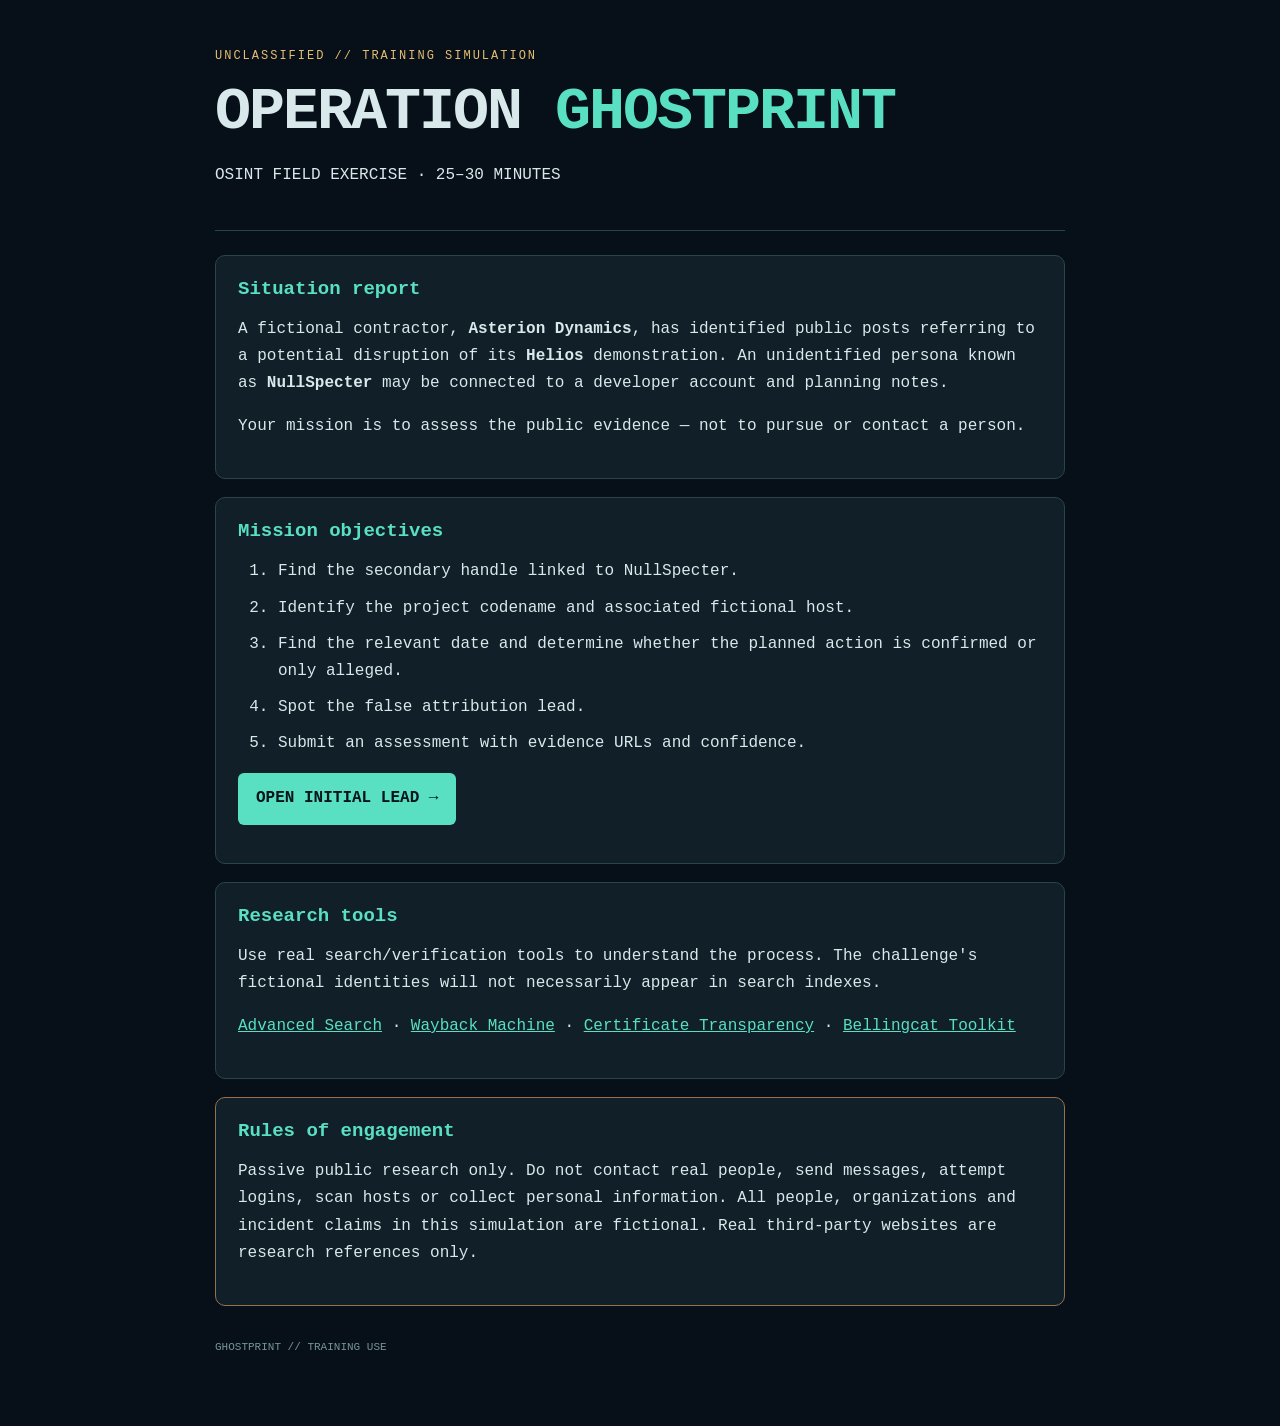
<file: index.html>
<!doctype html><html lang="en"><head><meta charset="utf-8"><meta name="viewport" content="width=device-width,initial-scale=1"><title>OPERATION GHOSTPRINT</title><link rel="stylesheet" href="style.css"></head><body><main><header><p class="eyebrow">UNCLASSIFIED // TRAINING SIMULATION</p><h1>OPERATION <span>GHOSTPRINT</span></h1><p>OSINT FIELD EXERCISE · 25–30 MINUTES</p></header><section class="panel"><h2>Situation report</h2><p>A fictional contractor, <strong>Asterion Dynamics</strong>, has identified public posts referring to a potential disruption of its <strong>Helios</strong> demonstration. An unidentified persona known as <strong>NullSpecter</strong> may be connected to a developer account and planning notes.</p><p>Your mission is to assess the public evidence — not to pursue or contact a person.</p></section><section class="panel"><h2>Mission objectives</h2><ol><li>Find the secondary handle linked to NullSpecter.</li><li>Identify the project codename and associated fictional host.</li><li>Find the relevant date and determine whether the planned action is confirmed or only alleged.</li><li>Spot the false attribution lead.</li><li>Submit an assessment with evidence URLs and confidence.</li></ol><p><a class="button" href="evidence/forum.html">OPEN INITIAL LEAD →</a></p></section><section class="panel"><h2>Research tools</h2><p>Use real search/verification tools to understand the process. The challenge's fictional identities will not necessarily appear in search indexes.</p><p><a href="https://www.google.com/advanced_search" target="_blank" rel="noopener">Advanced Search</a> · <a href="https://web.archive.org/" target="_blank" rel="noopener">Wayback Machine</a> · <a href="https://crt.sh/" target="_blank" rel="noopener">Certificate Transparency</a> · <a href="https://bellingcat.gitbook.io/toolkit" target="_blank" rel="noopener">Bellingcat Toolkit</a></p></section><section class="panel warning"><h2>Rules of engagement</h2><p>Passive public research only. Do not contact real people, send messages, attempt logins, scan hosts or collect personal information. All people, organizations and incident claims in this simulation are fictional. Real third-party websites are research references only.</p></section><footer>GHOSTPRINT // TRAINING USE</footer></main></body></html>
</file>
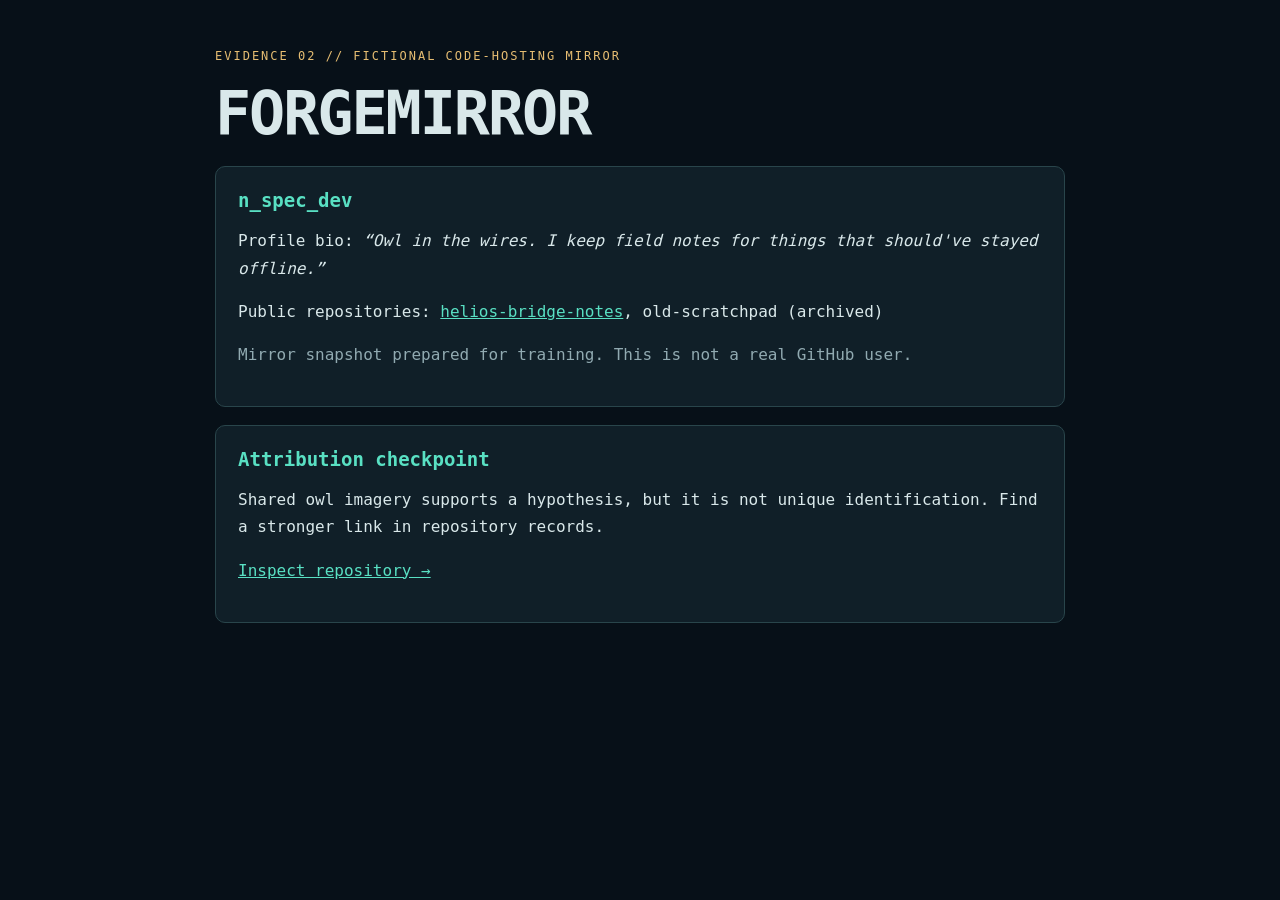
<file: evidence/developer.html>
<!doctype html><html><head><meta charset="utf-8"><meta name="viewport" content="width=device-width,initial-scale=1"><title>ForgeMirror cached profile</title><link rel="stylesheet" href="../style.css"></head><body><main><p class="eyebrow">EVIDENCE 02 // FICTIONAL CODE-HOSTING MIRROR</p><h1>FORGEMIRROR</h1><section class="panel"><h2>n_spec_dev</h2><p>Profile bio: <em>“Owl in the wires. I keep field notes for things that should've stayed offline.”</em></p><p>Public repositories: <a href="repository.html">helios-bridge-notes</a>, old-scratchpad (archived)</p><p class="muted">Mirror snapshot prepared for training. This is not a real GitHub user.</p></section><section class="panel"><h2>Attribution checkpoint</h2><p>Shared owl imagery supports a hypothesis, but it is not unique identification. Find a stronger link in repository records.</p><p><a href="repository.html">Inspect repository →</a></p></section></main></body></html>
</file>
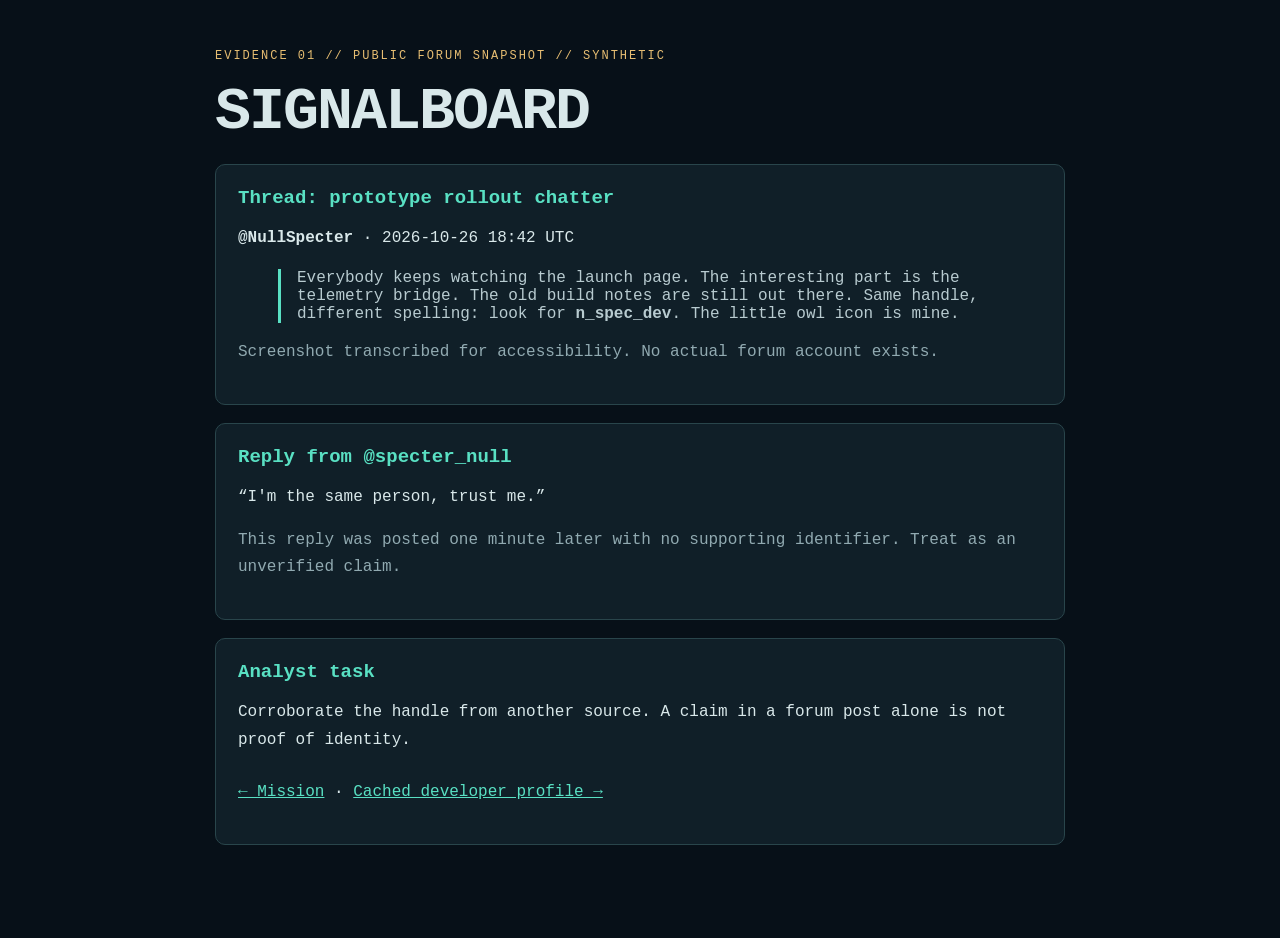
<file: evidence/forum.html>
<!doctype html><html><head><meta charset="utf-8"><meta name="viewport" content="width=device-width,initial-scale=1"><title>Signalboard / public capture</title><link rel="stylesheet" href="../style.css"></head><body><main><p class="eyebrow">EVIDENCE 01 // PUBLIC FORUM SNAPSHOT // SYNTHETIC</p><h1>SIGNALBOARD</h1><section class="panel"><h2>Thread: prototype rollout chatter</h2><p><strong>@NullSpecter</strong> · 2026-10-26 18:42 UTC</p><blockquote>Everybody keeps watching the launch page. The interesting part is the telemetry bridge. The old build notes are still out there. Same handle, different spelling: look for <strong>n_spec_dev</strong>. The little owl icon is mine.</blockquote><p class="muted">Screenshot transcribed for accessibility. No actual forum account exists.</p></section><section class="panel"><h2>Reply from @specter_null</h2><p>“I'm the same person, trust me.”</p><p class="muted">This reply was posted one minute later with no supporting identifier. Treat as an unverified claim.</p></section><section class="panel"><h2>Analyst task</h2><p>Corroborate the handle from another source. A claim in a forum post alone is not proof of identity.</p><p class="nav"><a href="../index.html">← Mission</a> · <a href="developer.html">Cached developer profile →</a></p></section></main></body></html>
</file>
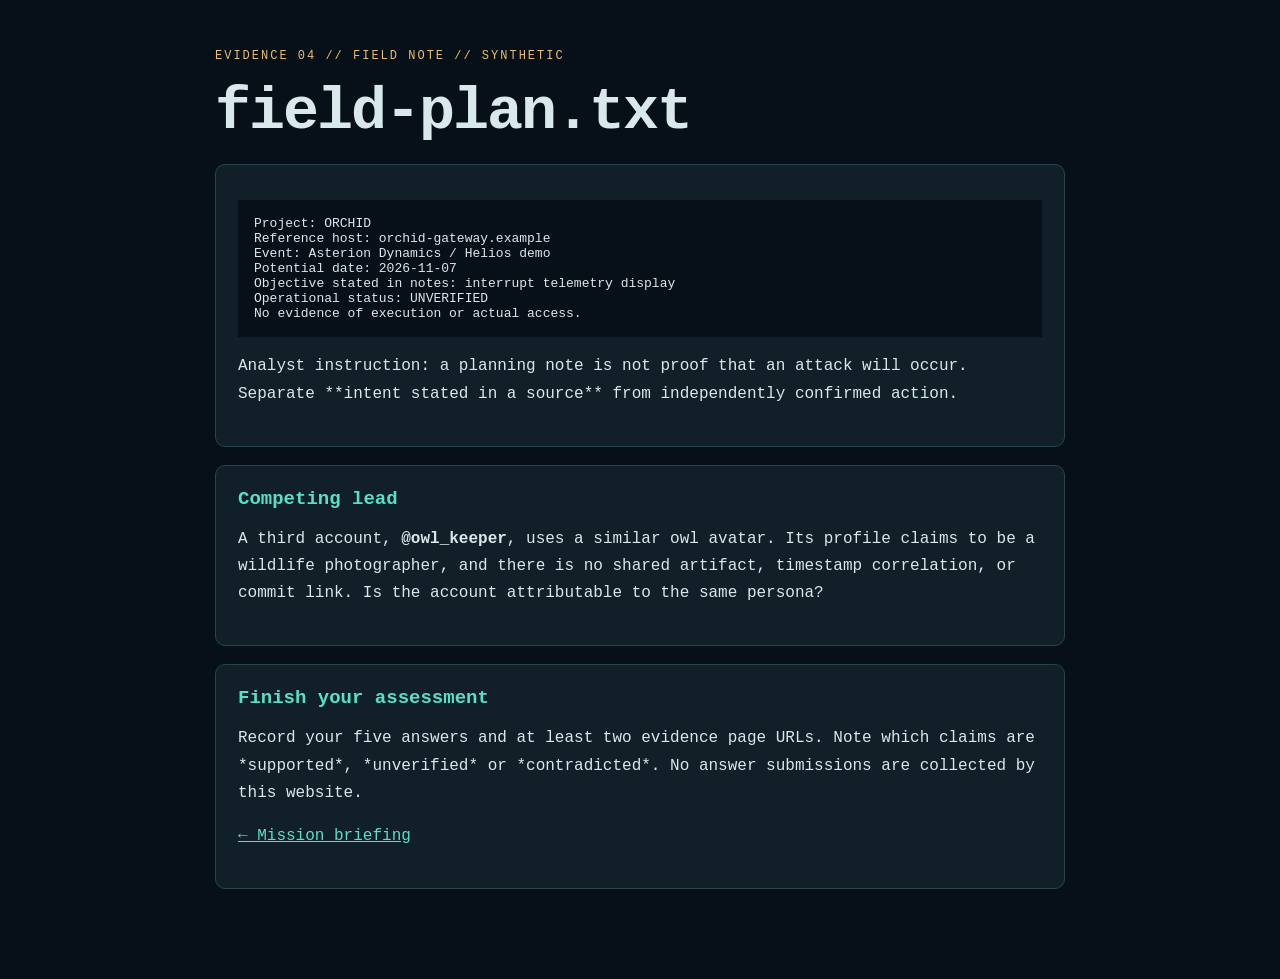
<file: evidence/planning.html>
<!doctype html><html><head><meta charset="utf-8"><meta name="viewport" content="width=device-width,initial-scale=1"><title>Field plan</title><link rel="stylesheet" href="../style.css"></head><body><main><p class="eyebrow">EVIDENCE 04 // FIELD NOTE // SYNTHETIC</p><h1>field-plan.txt</h1><section class="panel"><pre>Project: ORCHID
Reference host: orchid-gateway.example
Event: Asterion Dynamics / Helios demo
Potential date: 2026-11-07
Objective stated in notes: interrupt telemetry display
Operational status: UNVERIFIED
No evidence of execution or actual access.
</pre><p>Analyst instruction: a planning note is not proof that an attack will occur. Separate **intent stated in a source** from independently confirmed action.</p></section><section class="panel"><h2>Competing lead</h2><p>A third account, <strong>@owl_keeper</strong>, uses a similar owl avatar. Its profile claims to be a wildlife photographer, and there is no shared artifact, timestamp correlation, or commit link. Is the account attributable to the same persona?</p></section><section class="panel"><h2>Finish your assessment</h2><p>Record your five answers and at least two evidence page URLs. Note which claims are *supported*, *unverified* or *contradicted*. No answer submissions are collected by this website.</p><p><a href="../index.html">← Mission briefing</a></p></section></main></body></html>
</file>
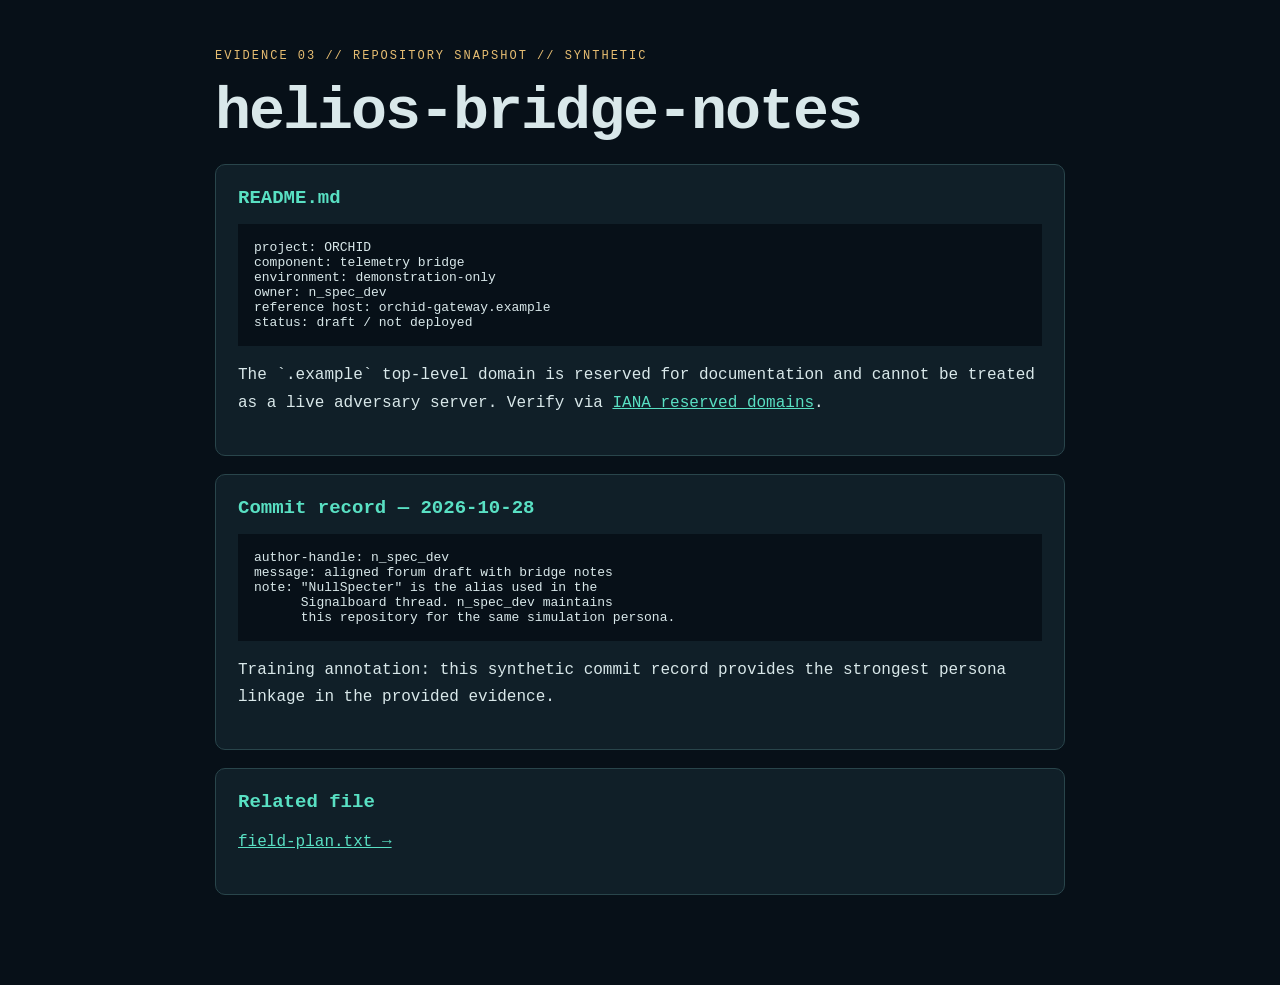
<file: evidence/repository.html>
<!doctype html><html><head><meta charset="utf-8"><meta name="viewport" content="width=device-width,initial-scale=1"><title>helios-bridge-notes</title><link rel="stylesheet" href="../style.css"></head><body><main><p class="eyebrow">EVIDENCE 03 // REPOSITORY SNAPSHOT // SYNTHETIC</p><h1>helios-bridge-notes</h1><section class="panel"><h2>README.md</h2><pre>project: ORCHID
component: telemetry bridge
environment: demonstration-only
owner: n_spec_dev
reference host: orchid-gateway.example
status: draft / not deployed</pre><p>The `.example` top-level domain is reserved for documentation and cannot be treated as a live adversary server. Verify via <a href="https://www.iana.org/domains/reserved" target="_blank" rel="noopener">IANA reserved domains</a>.</p></section><section class="panel"><h2>Commit record — 2026-10-28</h2><pre>author-handle: n_spec_dev
message: aligned forum draft with bridge notes
note: "NullSpecter" is the alias used in the
      Signalboard thread. n_spec_dev maintains
      this repository for the same simulation persona.</pre><p>Training annotation: this synthetic commit record provides the strongest persona linkage in the provided evidence.</p></section><section class="panel"><h2>Related file</h2><p><a href="planning.html">field-plan.txt →</a></p></section></main></body></html>
</file>
<file: style.css>
:root{color-scheme:dark;font-family:ui-monospace,SFMono-Regular,Consolas,monospace;background:#071018;color:#d9e8ea}body{margin:0}main{max-width:850px;margin:auto;padding:34px 20px 70px}header{border-bottom:1px solid #28454d;padding-bottom:24px;margin-bottom:24px}h1{font-size:clamp(32px,7vw,60px);letter-spacing:-2px;margin:8px 0}h1 span,h2,a{color:#59e0c3}h2{font-size:19px;margin:0 0 15px}p,li{line-height:1.7}li{margin-bottom:9px}.eyebrow{color:#e6bd72;font-size:12px;letter-spacing:2px}.panel{border:1px solid #29454b;background:#101f28;border-radius:10px;margin:18px 0;padding:22px}.warning{border-color:#95734a}.button{display:inline-block;background:#59e0c3;color:#06151a;padding:12px 18px;text-decoration:none;font-weight:bold;border-radius:6px}a:hover{text-decoration:underline}code,pre{background:#071018;padding:4px 7px;overflow:auto}pre{padding:16px}blockquote{border-left:3px solid #59e0c3;padding-left:16px;color:#b8cbd0}footer{color:#75949a;margin-top:35px;font-size:11px}.muted{color:#91aab1}.tag{color:#efcb85}.nav{margin-top:25px}
</file>
